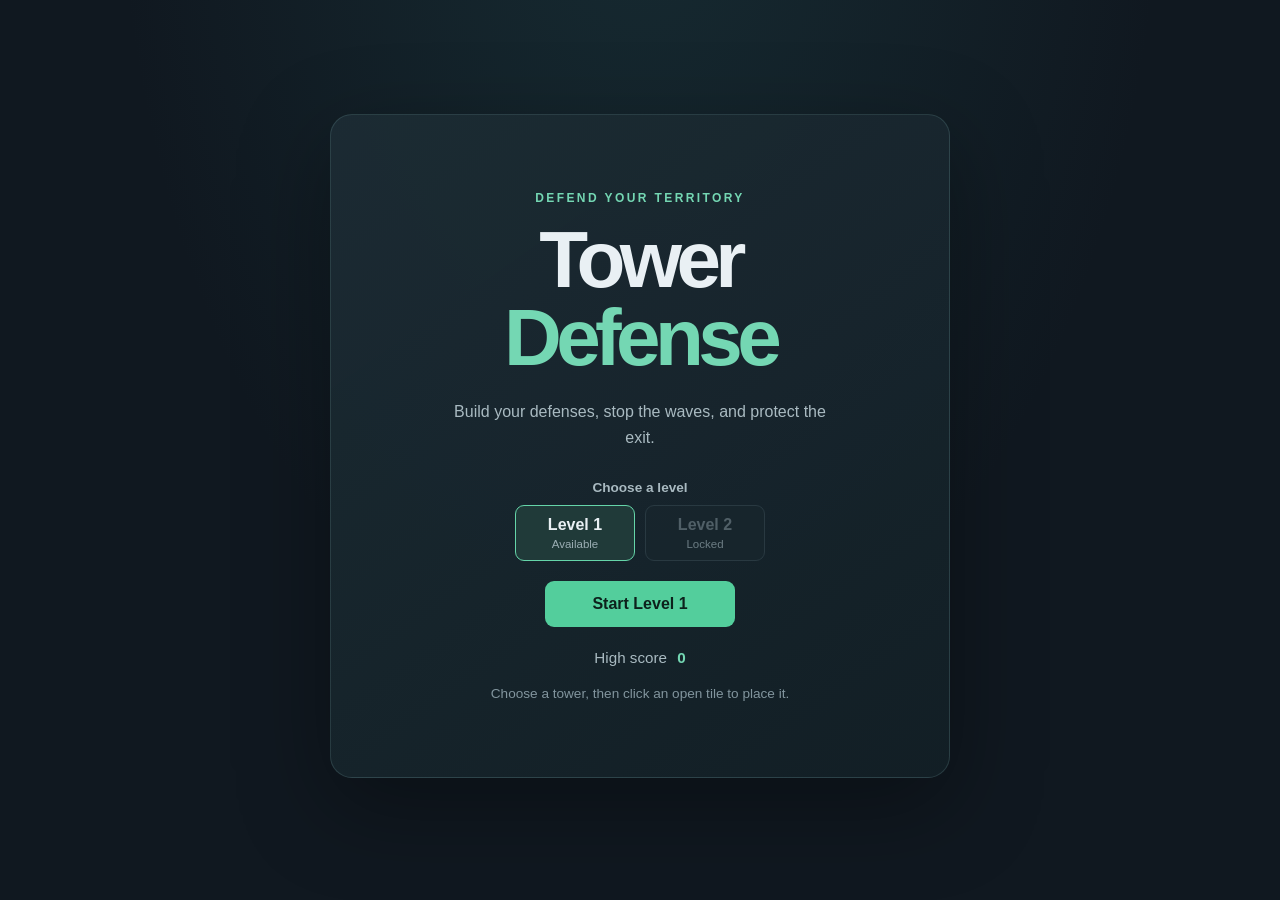
<file: game-js/index.html>
<!doctype html>
<html lang="en">
  <head>
    <meta charset="utf-8">
    <meta name="viewport" content="width=device-width, initial-scale=1">
    <meta name="theme-color" content="#101820">
    <title>Tower Defense</title>
    <link rel="stylesheet" href="styles.css">
    <link rel="icon" href="../avatar.webp" type="image/webp" />
    <script src="game.js" defer></script>
  </head>
  <body>
    <main class="app">
      <section id="menu-screen" class="screen menu-screen" aria-labelledby="game-title">
        <div class="menu-card">
          <p class="eyebrow">DEFEND YOUR TERRITORY</p>
          <h1 id="game-title">Tower <span>Defense</span></h1>
          <p class="menu-copy">Build your defenses, stop the waves, and protect the exit.</p>
          <div class="level-select" role="group" aria-label="Choose a level">
            <p class="level-select-title">Choose a level</p>
            <div class="level-options">
              <button class="level-option" type="button" data-level="1" aria-pressed="true">
                <strong>Level 1</strong><small>Available</small>
              </button>
              <button class="level-option" type="button" data-level="2" aria-pressed="false" disabled>
                <strong>Level 2</strong><small>Locked</small>
              </button>
            </div>
          </div>
          <button id="start-button" class="primary-button">Start game</button>
          <p class="high-score">High score <strong id="high-score">0</strong></p>
          <p class="controls-hint">Choose a tower, then click an open tile to place it.</p>
        </div>
      </section>

      <section id="game-screen" class="screen game-screen" hidden aria-label="Tower Defense game">
        <header class="topbar">
          <a class="brand" href="#" id="home-button" aria-label="Return to main menu">TD<span>.</span></a>
          <div class="stats" aria-live="polite">
            <div class="stat"><span>LEVEL</span><strong id="level">1</strong></div>
            <div class="stat"><span>GOLD</span><strong id="resources">200</strong></div>
            <div class="stat"><span>SCORE</span><strong id="score">0</strong></div>
            <div class="stat lives-stat"><span>LIVES</span><strong id="lives">20</strong></div>
            <div class="stat timer-stat"><span>STARTS IN</span><strong id="timer">15s</strong></div>
          </div>
          <button id="sound-button" class="sound-button" type="button" aria-label="Mute sound">Sound on</button>
        </header>

        <div class="game-layout">
          <div class="board-wrap">
            <canvas id="board" width="1280" height="832" aria-label="Game map. Place towers on open tiles or deploy the Tank Ally on a road."></canvas>
            <div id="level-start-warning" class="level-start-warning" role="status" hidden></div>
            <div id="game-over" class="game-over" hidden>
              <p class="eyebrow">DEFENSE FAILED</p>
              <h2>Your base was overrun</h2>
              <p>Final score <strong id="final-score">0</strong></p>
              <button id="restart-button" class="primary-button">Play again</button>
            </div>
            <div id="level-complete" class="game-over level-complete" hidden>
              <p class="eyebrow">LEVEL CLEARED</p>
              <h2 id="level-complete-title">Level complete!</h2>
              <p id="level-complete-message"></p>
              <button id="continue-button" class="primary-button">Continue</button>
            </div>
          </div>
          <div class="game-sidebar">
            <div class="toolbar" role="group" aria-label="Game controls">
              <div class="tower-options" role="group" aria-label="Choose a tower to build">
                <button class="tower-option" data-tower="normal" type="button" aria-pressed="false">
                  <span class="tower-preview" aria-hidden="true">
                    <img class="tower-preview-platform" src="assets/platform.webp" alt="">
                    <img class="tower-preview-art" src="assets/tower-normal.webp" alt="">
                  </span>
                  <span><strong>Normal</strong><small>40 gold</small></span>
                  <kbd>1</kbd>
                </button>
                <button class="tower-option" data-tower="sniper" type="button" aria-pressed="false">
                  <span class="tower-preview" aria-hidden="true">
                    <img class="tower-preview-platform" src="assets/platform.webp" alt="">
                    <img class="tower-preview-art" src="assets/tower-sniper.webp" alt="">
                  </span>
                  <span><strong>Sniper</strong><small>100 gold</small></span>
                  <kbd>2</kbd>
                </button>
                <button class="tower-option" data-tower="machine" type="button" aria-pressed="false">
                  <span class="tower-preview" aria-hidden="true">
                    <img class="tower-preview-platform" src="assets/platform.webp" alt="">
                    <img class="tower-preview-art" src="assets/tower-machine.webp" alt="">
                  </span>
                  <span><strong>Machine gun</strong><small>80 gold</small></span>
                  <kbd>3</kbd>
                </button>
              </div>
              <button id="airstrike-button" class="airstrike-button" type="button" hidden aria-pressed="false">
                <img src="assets/plane-transparent.webp" alt="">
                <span><strong>Airstrike</strong><small id="airstrike-status">Ready</small></span>
              </button>
              <button id="tank-skill-button" class="tank-skill-button" type="button" hidden aria-pressed="false">
                <img src="assets/tank.webp" alt="">
                <span><strong>Tank Ally</strong><small id="tank-skill-status">Ready</small></span>
                <kbd>4</kbd>
              </button>
              <p id="status-message" class="status-message">Choose a tower to start building.</p>
            </div>
            <div class="tower-info-rail">
              <aside id="tower-info" class="tower-info" aria-label="Tower details" aria-live="polite" hidden>
                <h2 id="tower-info-name"></h2>
                <dl>
                  <div><dt>Build cost</dt><dd id="tower-info-cost"></dd></div>
                  <div><dt>Range</dt><dd id="tower-info-range"></dd></div>
                  <div><dt>Damage</dt><dd id="tower-info-damage"></dd></div>
                  <div><dt>Fire rate</dt><dd id="tower-info-speed"></dd></div>
                </dl>
                <div class="tower-upgrades" hidden>
                  <button class="tower-upgrade" data-upgrade="machine" type="button"></button>
                  <button class="tower-upgrade" data-upgrade="sniper" type="button"></button>
                </div>
              </aside>
              <p class="tower-info-hint">Select a tower on the board to view its stats.</p>
            </div>
          </div>
        </div>
      </section>
    </main>
  </body>
</html>
</file>
<file: game-js/styles.css>
:root {
  color-scheme: dark;
  font-family: "Segoe UI", Arial, sans-serif;
  background: #101820;
  color: #e9f0f4;
  font-synthesis: none;
  text-rendering: optimizeLegibility;
}

* {
  box-sizing: border-box;
}

body {
  min-width: 320px;
  min-height: 100vh;
  margin: 0;
  background:
    radial-gradient(ellipse at 50% -20%, rgba(36, 84, 89, 0.32), transparent 58%),
    #101820;
}

button {
  font: inherit;
}

.app {
  width: min(100%, 1440px);
  min-height: 100vh;
  margin: 0 auto;
  padding: 24px clamp(12px, 3vw, 40px) 32px;
}

.screen[hidden],
[hidden] {
  display: none !important;
}

.menu-screen {
  display: grid;
  min-height: calc(100vh - 56px);
  place-items: center;
}

.menu-card {
  width: min(100%, 620px);
  padding: clamp(32px, 7vw, 76px);
  border: 1px solid rgba(150, 202, 202, 0.16);
  border-radius: 22px;
  background: linear-gradient(145deg, rgba(28, 44, 52, 0.94), rgba(19, 31, 38, 0.95));
  box-shadow: 0 28px 90px rgba(0, 0, 0, 0.35);
  text-align: center;
}

.eyebrow {
  margin: 0 0 16px;
  color: #74d7b3;
  font-size: 0.75rem;
  font-weight: 800;
  letter-spacing: 0.2em;
}

h1 {
  margin: 0;
  font-size: clamp(2.7rem, 9vw, 5rem);
  letter-spacing: -0.07em;
  line-height: 0.98;
}

h1 span {
  color: #74d7b3;
}

.menu-copy {
  max-width: 390px;
  margin: 22px auto 30px;
  color: #a9bac1;
  line-height: 1.6;
}

.level-select {
  margin: 0 auto 20px;
}

.level-select-title {
  margin: 0 0 10px;
  color: #a9bac1;
  font-size: 0.85rem;
  font-weight: 700;
}

.level-options {
  display: flex;
  justify-content: center;
  gap: 10px;
}

.level-option {
  display: grid;
  gap: 4px;
  min-width: 120px;
  padding: 10px 14px;
  border: 1px solid #34464e;
  border-radius: 9px;
  background: #19272e;
  color: #e9f0f4;
  cursor: pointer;
}

.level-option:hover:not(:disabled),
.level-option[aria-pressed="true"] {
  border-color: #65d5a9;
  background: #203a39;
}

.level-option small {
  color: #9aadb3;
  font-size: 0.72rem;
}

.level-option:disabled {
  color: #708087;
  cursor: not-allowed;
  opacity: 0.65;
}

.high-score {
  margin: 22px 0 0;
  color: #a9bac1;
  font-size: 0.95rem;
}

.high-score strong {
  margin-left: 6px;
  color: #74d7b3;
  font-variant-numeric: tabular-nums;
}

.primary-button {
  min-width: 190px;
  padding: 14px 24px;
  border: 0;
  border-radius: 9px;
  background: #53ce9c;
  color: #0d211c;
  cursor: pointer;
  font-weight: 800;
  transition: transform 150ms ease, background 150ms ease;
}

.primary-button:hover {
  transform: translateY(-2px);
  background: #76e4b7;
}

.controls-hint {
  margin: 20px 0 0;
  color: #82959e;
  font-size: 0.85rem;
}

.game-screen {
  display: block;
}

.topbar {
  display: flex;
  align-items: center;
  gap: 24px;
  min-height: 74px;
  margin: 0 auto 10px;
}

.brand {
  color: #f1f6f7;
  font-size: 1.6rem;
  font-weight: 900;
  letter-spacing: -0.09em;
  text-decoration: none;
}

.brand span {
  color: #74d7b3;
}

.stats {
  display: flex;
  flex: 1;
  justify-content: center;
  gap: clamp(12px, 3vw, 38px);
}

.stat {
  display: grid;
  gap: 3px;
  min-width: 56px;
}

.stat span {
  color: #82959e;
  font-size: 0.64rem;
  font-weight: 800;
  letter-spacing: 0.12em;
}

.stat strong {
  font-size: 1.1rem;
  font-variant-numeric: tabular-nums;
}

.lives-stat strong {
  color: #ff8d83;
}

.sound-button {
  padding: 9px 12px;
  border: 1px solid #34464e;
  border-radius: 8px;
  background: #1a2a31;
  color: #c5d3d7;
  cursor: pointer;
  font-size: 0.78rem;
}

.board-wrap {
  position: relative;
  overflow: hidden;
  border: 1px solid rgba(169, 203, 203, 0.18);
  border-radius: 10px;
  background: #29c777;
  box-shadow: 0 22px 56px rgba(0, 0, 0, 0.3);
}

.game-layout {
  display: grid;
  grid-template-columns: minmax(0, 1fr) minmax(240px, 320px);
  align-items: start;
  gap: 12px;
}

.game-sidebar {
  display: grid;
  gap: 10px;
  min-width: 0;
}

.tower-info-rail {
  min-width: 0;
}

.tower-info-hint {
  margin: 0;
  padding: 10px;
  border: 1px dashed rgba(116, 215, 179, 0.3);
  border-radius: 9px;
  color: #82959e;
  font-size: 0.72rem;
  line-height: 1.4;
  text-align: center;
}

#tower-info:not([hidden]) + .tower-info-hint {
  display: none;
}

#board {
  display: block;
  width: 100%;
  height: auto;
  image-rendering: pixelated;
  cursor: crosshair;
}

.level-start-warning {
  position: absolute;
  z-index: 1;
  top: 50%;
  left: 50%;
  max-width: calc(100% - 24px);
  padding: 7px 12px;
  transform: translate(-50%, -50%);
  border: 1px solid rgba(255, 211, 120, 0.55);
  border-radius: 999px;
  background: rgba(23, 31, 32, 0.88);
  color: #ffe2a5;
  font-size: clamp(0.68rem, 1.8vw, 0.82rem);
  font-weight: 700;
  text-align: center;
  white-space: nowrap;
  pointer-events: none;
}

.tower-info {
  min-width: 0;
  padding: 10px;
  border: 1px solid rgba(116, 215, 179, 0.5);
  border-radius: 9px;
  background: rgba(13, 25, 30, 0.92);
  box-shadow: 0 8px 24px rgba(0, 0, 0, 0.3);
}

.tower-info h2 {
  margin: 0 0 7px;
  color: #74d7b3;
  font-size: 0.88rem;
}

.tower-info dl {
  display: grid;
  grid-template-columns: repeat(2, minmax(0, 1fr));
  gap: 6px;
  margin: 0;
  font-size: 0.68rem;
}

.tower-info dl > div {
  display: grid;
  gap: 2px;
  min-width: 0;
}

.tower-info dt {
  color: #a9bac1;
  font-size: 0.62rem;
}

.tower-info dd {
  margin: 0;
  color: #f1f6f7;
  font-weight: 700;
  overflow-wrap: anywhere;
}

.tower-upgrades {
  display: grid;
  gap: 6px;
  margin-top: 10px;
}

.tower-upgrade {
  padding: 7px 9px;
  border: 1px solid rgba(116, 215, 179, 0.35);
  border-radius: 6px;
  background: rgba(36, 75, 67, 0.7);
  color: #e8fff5;
  cursor: pointer;
  font: inherit;
  font-size: 0.72rem;
  text-align: left;
}

.tower-upgrade:hover:not(:disabled) {
  border-color: #74d7b3;
  background: rgba(54, 111, 94, 0.85);
}

.tower-upgrade:disabled {
  cursor: not-allowed;
  opacity: 0.5;
}

.board-wrap.building #board {
  cursor: cell;
}

.game-over {
  position: absolute;
  inset: 0;
  display: grid;
  align-content: center;
  justify-items: center;
  padding: 24px;
  background: rgba(8, 15, 19, 0.83);
  text-align: center;
  backdrop-filter: blur(5px);
}

.game-over h2 {
  margin: 0;
  font-size: clamp(1.7rem, 5vw, 3rem);
}

.game-over > p:not(.eyebrow) {
  color: #b4c4c8;
}

.game-over strong {
  color: #74d7b3;
}

.level-complete {
  z-index: 2;
}

.toolbar {
  display: flex;
  flex-direction: column;
  align-items: stretch;
  gap: 10px;
  padding: 12px;
  border: 1px solid rgba(169, 203, 203, 0.18);
  border-radius: 10px;
  background: rgba(16, 24, 32, 0.96);
}

.tower-options {
  display: grid;
  grid-template-columns: repeat(3, minmax(0, 1fr));
  gap: 8px;
}

.airstrike-button,
.tank-skill-button {
  display: flex;
  align-items: center;
  width: 100%;
  gap: 8px;
  min-height: 50px;
  padding: 6px 10px;
  border: 1px solid #34464e;
  border-radius: 9px;
  background: #19272e;
  color: #e9f0f4;
  cursor: pointer;
  text-align: left;
  transition: border-color 150ms ease, background 150ms ease;
}

.toolbar > .airstrike-button,
.toolbar > .tank-skill-button {
  align-self: center;
  width: min(100%, 220px);
  justify-content: center;
}

.tank-skill-button kbd {
  margin-left: 5px;
  color: #9aadb3;
  font: inherit;
  font-size: 0.68rem;
}

.airstrike-button[hidden],
.tank-skill-button[hidden] {
  display: none;
}

.airstrike-button:disabled,
.tank-skill-button:disabled {
  cursor: not-allowed;
  opacity: 0.55;
}

.airstrike-button[aria-pressed="true"],
.airstrike-button:not(:disabled):hover,
.tank-skill-button[aria-pressed="true"],
.tank-skill-button:not(:disabled):hover {
  border-color: #65d5a9;
  background: #203a39;
}

.airstrike-button img,
.tank-skill-button img {
  width: 36px;
  height: 36px;
  object-fit: contain;
}

.airstrike-button span,
.tank-skill-button span {
  display: grid;
  gap: 3px;
}

.airstrike-button strong,
.tank-skill-button strong {
  font-size: 0.9rem;
}

.airstrike-button small,
.tank-skill-button small {
  color: #a9c8bb;
  font-size: 0.7rem;
}

.tower-option {
  display: grid;
  justify-items: center;
  align-items: center;
  gap: 4px;
  min-width: 0;
  min-height: 78px;
  padding: 7px 4px;
  border: 1px solid #34464e;
  border-radius: 9px;
  background: #19272e;
  color: #e9f0f4;
  cursor: pointer;
  text-align: center;
  transition: border-color 150ms ease, background 150ms ease;
}

.tower-option:hover,
.tower-option[aria-pressed="true"] {
  border-color: #65d5a9;
  background: #203a39;
}

.tower-preview {
  position: relative;
  display: block;
  flex: 0 0 34px;
  width: 34px;
  height: 34px;
  border-radius: 5px;
}

.tower-option .tower-preview {
  display: block;
  gap: 0;
}

.tower-preview img {
  position: absolute;
  inset: 0;
  width: 100%;
  height: 100%;
  object-fit: contain;
}

.tower-preview .tower-preview-art {
  inset: 5px;
  width: calc(100% - 10px);
  height: calc(100% - 10px);
}

.tower-preview .tower-preview-art[src$="tower-sniper.webp"] {
  inset: 7px 10px;
  width: calc(100% - 20px);
  height: calc(100% - 14px);
}

.tower-option span {
  display: grid;
  min-width: 0;
  gap: 2px;
}

.tower-option strong {
  font-size: 0.78rem;
}

.tower-option small {
  color: #9aadb3;
  font-size: 0.68rem;
  white-space: nowrap;
}

.tower-option kbd {
  display: none;
  margin-left: auto;
  color: #80939b;
  font: inherit;
  font-size: 0.72rem;
}

.status-message {
  min-width: 0;
  margin: 0;
  color: #9fb0b5;
  font-size: 0.75rem;
  line-height: 1.25;
  text-align: left;
}

@media (max-width: 760px) {
  .app {
    padding: 12px 8px 22px;
  }

  .topbar {
    flex-wrap: wrap;
    gap: 12px;
    margin-bottom: 10px;
  }

  .brand {
    margin-right: auto;
  }

  .stats {
    order: 3;
    flex-basis: 100%;
    justify-content: space-between;
    gap: 8px;
  }

  .stat {
    min-width: 0;
  }

  .stat span {
    font-size: 0.55rem;
  }

  .stat strong {
    font-size: 0.95rem;
  }

  .game-layout {
    grid-template-columns: minmax(0, 1fr) minmax(140px, 0.45fr);
    gap: 8px;
  }

  .tower-info {
    width: 100%;
    padding: 8px;
  }

  .tower-info dl {
    grid-template-columns: 1fr;
  }

  .tower-options {
    display: grid;
    grid-template-columns: repeat(3, minmax(0, 1fr));
    gap: 4px;
  }

  .airstrike-button,
  .tank-skill-button {
    flex: 0 1 auto;
    min-height: 38px;
    gap: 5px;
    margin: 0;
    padding: 4px 6px;
  }

  .airstrike-button img,
  .tank-skill-button img {
    width: 26px;
    height: 26px;
  }

  .tower-option {
    min-width: 0;
    gap: 4px;
    padding: 5px;
  }

  .tower-preview {
    flex-basis: 34px;
    width: 34px;
    height: 34px;
  }

  .tower-option small {
    font-size: 0.59rem;
  }

  .toolbar {
    gap: 5px;
    padding: 6px;
  }

  .tower-option kbd {
    display: none;
  }

  .tank-skill-button kbd {
    display: none;
  }

  .status-message {
    flex-basis: 100%;
  }
}

@media (max-width: 760px) and (orientation: portrait),
  (max-width: 1000px) and (max-height: 500px) and (orientation: landscape) {
  body {
    overflow: hidden;
  }

  .app {
    min-height: 0;
    padding: 0;
  }

  .game-screen:not([hidden]) {
    position: fixed;
    z-index: 10;
    top: 0;
    left: 0;
    display: grid;
    grid-template-columns: minmax(0, 1fr);
    grid-template-rows: 48px minmax(0, 1fr);
    gap: 8px;
    width: 100dvh;
    height: 100vw;
    max-width: none;
    overflow: hidden;
    padding: 8px;
    background: #101820;
    transform: rotate(90deg) translateY(-100%);
    transform-origin: top left;
  }

  .game-screen .topbar {
    grid-column: 1 / -1;
    grid-row: 1;
    flex-wrap: nowrap;
    gap: 10px;
    min-height: 0;
    margin: 0;
  }

  .game-screen .brand {
    margin: 0;
    font-size: 1.2rem;
  }

  .game-screen .stats {
    order: initial;
    flex-basis: auto;
    justify-content: space-around;
    gap: 6px;
  }

  .game-screen .stat {
    min-width: 0;
    gap: 1px;
  }

  .game-screen .stat span {
    font-size: 0.48rem;
  }

  .game-screen .stat strong {
    font-size: 0.78rem;
  }

  .game-screen .sound-button {
    padding: 6px 8px;
    font-size: 0.65rem;
  }

  .game-screen .game-layout {
    grid-column: 1 / -1;
    grid-row: 2;
    display: grid;
    grid-template-columns: minmax(0, 1fr) minmax(72px, 0.28fr);
    align-items: center;
    gap: 8px;
    min-height: 0;
  }

  .game-screen .game-sidebar {
    display: contents;
  }

  .game-screen .tower-info-rail {
    grid-column: 2;
    grid-row: 1 / -1;
    align-self: center;
    width: 100%;
    max-height: 100%;
    overflow-y: auto;
  }

  .game-screen .tower-info-hint {
    padding: 6px;
    font-size: 0.58rem;
  }

  .game-screen .board-wrap {
    grid-column: 1;
    grid-row: 1;
    justify-self: center;
    align-self: center;
    width: min(100%, calc((100vw - 72px) * 1.53846));
    max-height: 100%;
  }

  .game-screen .toolbar {
    grid-column: 1;
    grid-row: 1;
    align-self: start;
    justify-self: center;
    z-index: 1;
    width: min(100%, calc((100vw - 72px) * 1.53846));
    flex-direction: row;
    align-items: center;
    flex-wrap: nowrap;
    min-width: 0;
    gap: 6px;
    padding: 4px;
    background: rgba(16, 24, 32, 0.92);
  }

  .game-screen .tower-options {
    display: grid;
    grid-template-columns: repeat(3, minmax(0, 1fr));
    flex: 1 1 auto;
    min-width: 0;
    gap: 6px;
  }

  .game-screen .tower-option {
    display: grid;
    justify-items: center;
    gap: 1px;
    min-height: 34px;
    padding: 1px;
  }

  .game-screen .tower-preview {
    flex-basis: 18px;
    width: 18px;
    height: 18px;
  }

  .game-screen .tower-option strong {
    font-size: 0.56rem;
  }

  .game-screen .tower-option kbd,
  .game-screen .tank-skill-button kbd {
    display: none;
  }

  .game-screen .tower-option small {
    display: block;
    color: #9aadb3;
    font-size: 0.46rem;
    line-height: 1;
    white-space: nowrap;
  }

  .game-screen .airstrike-button,
  .game-screen .tank-skill-button {
    flex: 0 0 auto;
    width: auto;
    align-self: auto;
    flex-direction: column;
    justify-content: center;
    min-width: 48px;
    min-height: 48px;
    margin: 0;
    gap: 1px;
    padding: 2px 4px;
    text-align: center;
  }

  .game-screen .airstrike-button img,
  .game-screen .tank-skill-button img {
    width: 18px;
    height: 18px;
  }

  .game-screen .airstrike-button strong,
  .game-screen .tank-skill-button strong {
    font-size: 0.56rem;
  }

  .game-screen .airstrike-button small,
  .game-screen .tank-skill-button small {
    display: block;
    font-size: 0.46rem;
    line-height: 1;
  }

  .game-screen .toolbar .status-message {
    display: none;
  }

  .game-screen .tower-info {
    width: 100%;
    margin: 0;
    padding: 6px;
  }

  .game-screen .tower-info dl {
    grid-template-columns: 1fr;
    gap: 5px;
    font-size: 0.58rem;
  }

  .game-screen .tower-info h2 {
    font-size: 0.72rem;
  }

  .game-screen .tower-info dt {
    font-size: 0.54rem;
  }

  .game-screen .tower-upgrade {
    padding: 5px;
    font-size: 0.6rem;
  }
}

@media (max-width: 1000px) and (max-height: 500px) and (orientation: landscape) {
  .game-screen:not([hidden]) {
    width: 100vw;
    height: 100dvh;
    transform: none;
  }

  .game-screen .board-wrap {
    width: min(100%, calc((100dvh - 72px) * 1.53846));
  }

  .game-screen .toolbar {
    width: min(100%, calc((100dvh - 72px) * 1.53846));
  }
}
</file>
